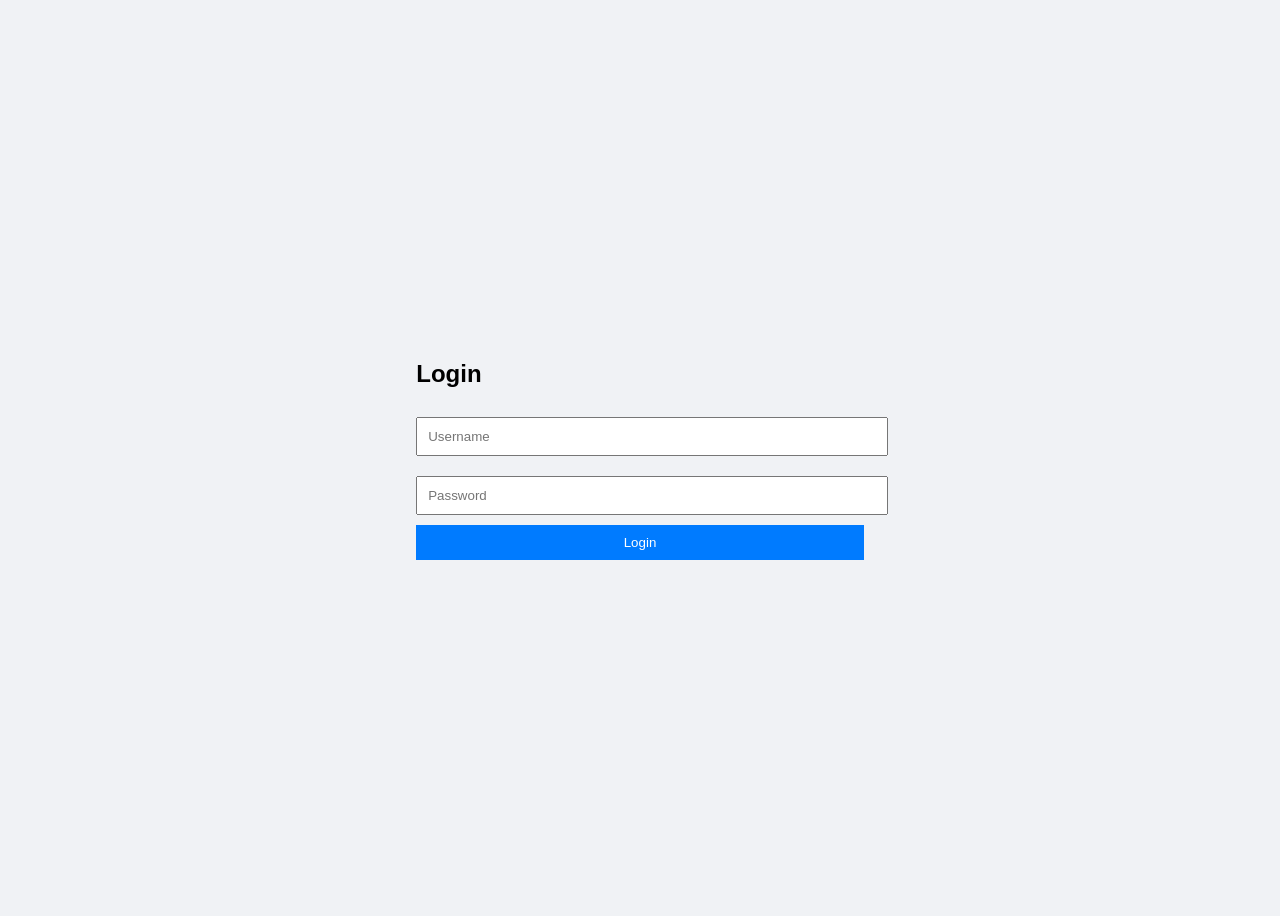
<file: index.html>
<!DOCTYPE html>
<html lang="en">
<head>
  <meta charset="UTF-8" />
  <meta name="viewport" content="width=device-width, initial-scale=1.0"/>
  <title>Login</title>
  <link rel="stylesheet" href="style.css">
</head>
<body>

  <div class="login-container">
    <h2>Login</h2>

    <form id="loginForm">
      <input type="text" id="username" placeholder="Username" required>

      <input type="password" id="password" placeholder="Password" required>

      <button type="submit">Login</button>
    </form>

    <p id="error-message"></p>
  </div>

  <script src="login.js"></script>

</body>
</html>
</file>
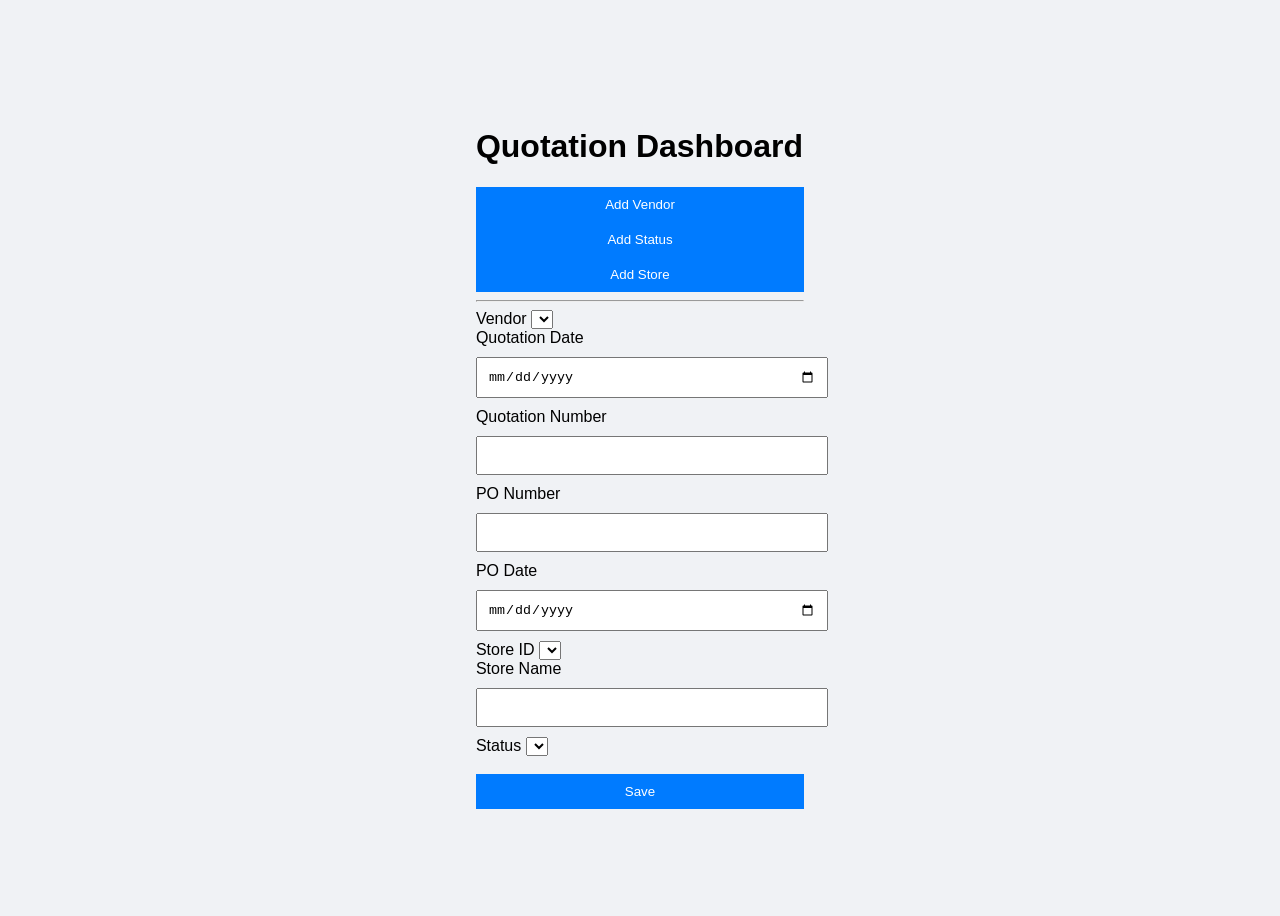
<file: dashboard.html>
<!DOCTYPE html>
<html lang="th">
<head>
    <meta charset="UTF-8">
    <meta name="viewport" content="width=device-width, initial-scale=1.0">
    <title>Dashboard</title>

    <link rel="stylesheet" href="style.css">
</head>
<body>

<div class="top-menu">

    <h1>Quotation Dashboard</h1>

    <button id="btnVendor">Add Vendor</button>
    <button id="btnStatus">Add Status</button>
    <button id="btnStore">Add Store</button>

    <hr>

    <form id="quotationForm">

        <label>Vendor</label>
        <select id="vendor"></select>
        <br>

        <label>Quotation Date</label>
        <input type="date" id="quotationDate">
        <br>

        <label>Quotation Number</label>
        <input type="text" id="quotationNumber">
        <br>

        <label>PO Number</label>
        <input type="text" id="poNumber">
        <br>

        <label>PO Date</label>
        <input type="date" id="poDate">
        <br>

        <label>Store ID</label>
        <select id="storeId"></select>
        <br>

        <label>Store Name</label>
        <input type="text" id="storeName">
        <br>

        <label>Status</label>
        <select id="status"></select>
        <br><br>

        <button type="submit">Save</button>

    </form>

</html>
</file>
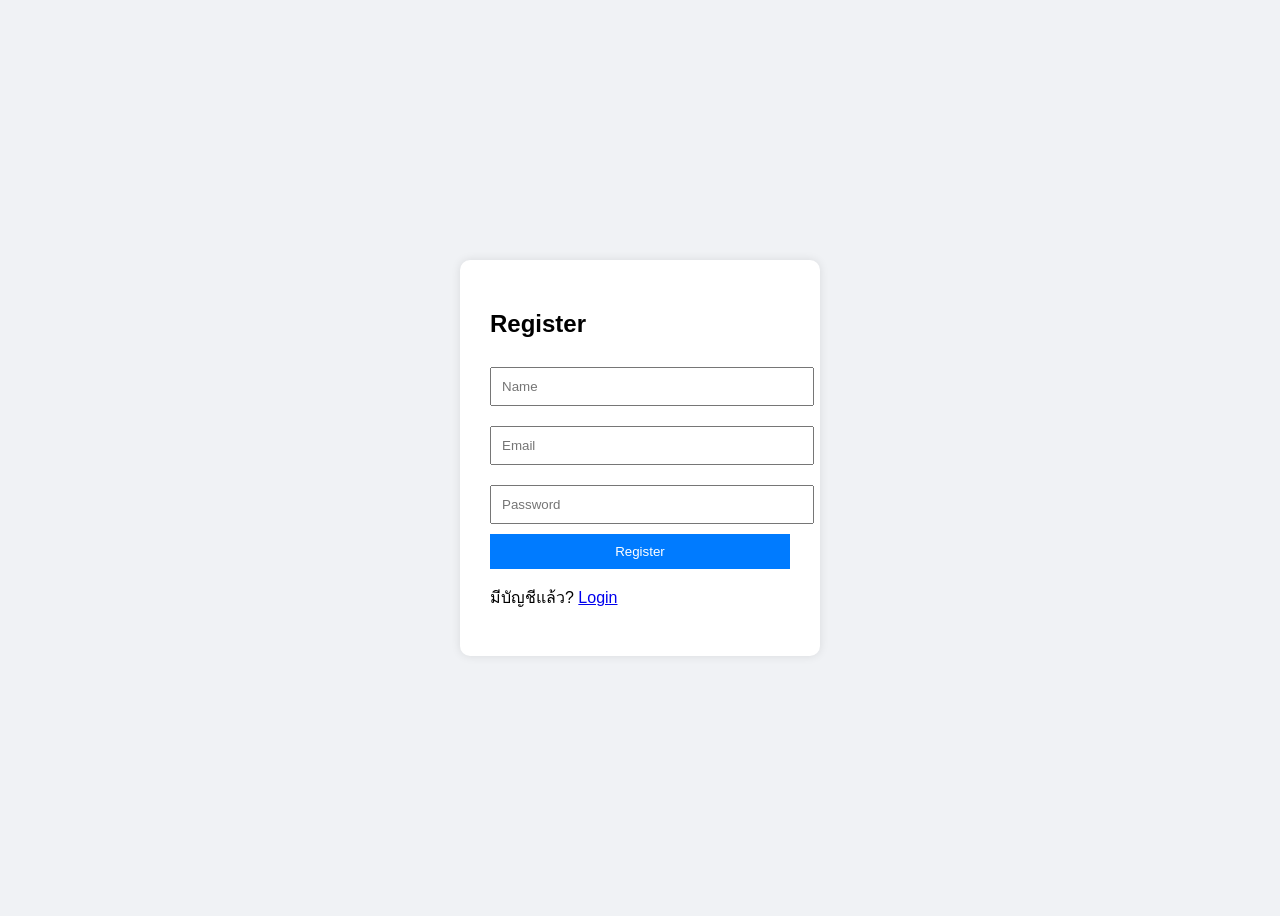
<file: register.html>
<!DOCTYPE html>
<html lang="en">
<head>
  <meta charset="UTF-8">
  <meta name="viewport" content="width=device-width, initial-scale=1.0">
  <title>Register</title>
  <link rel="stylesheet" href="style.css">
</head>
<body>

<div class="container">
  <h2>Register</h2>

  <input type="text" placeholder="Name">
  <input type="email" placeholder="Email">
  <input type="password" placeholder="Password">

  <button>Register</button>

  <p>
    มีบัญชีแล้ว?
    <a href="index.html">Login</a>
  </p>
</div>

</body>
</html>
</file>
<file: style.css>
body{
  font-family: Arial;
  background:#f0f2f5;
  display:flex;
  justify-content:center;
  align-items:center;
  height:100vh;
}

.container{
  background:white;
  padding:30px;
  border-radius:10px;
  width:300px;
  box-shadow:0 0 10px rgba(0,0,0,0.1);
}

input{
  width:100%;
  padding:10px;
  margin:10px 0;
}

button{
  width:100%;
  padding:10px;
  background:#007bff;
  color:white;
  border:none;
  cursor:pointer;
}

button:hover{
  background:#0056b3;
}
</file>
